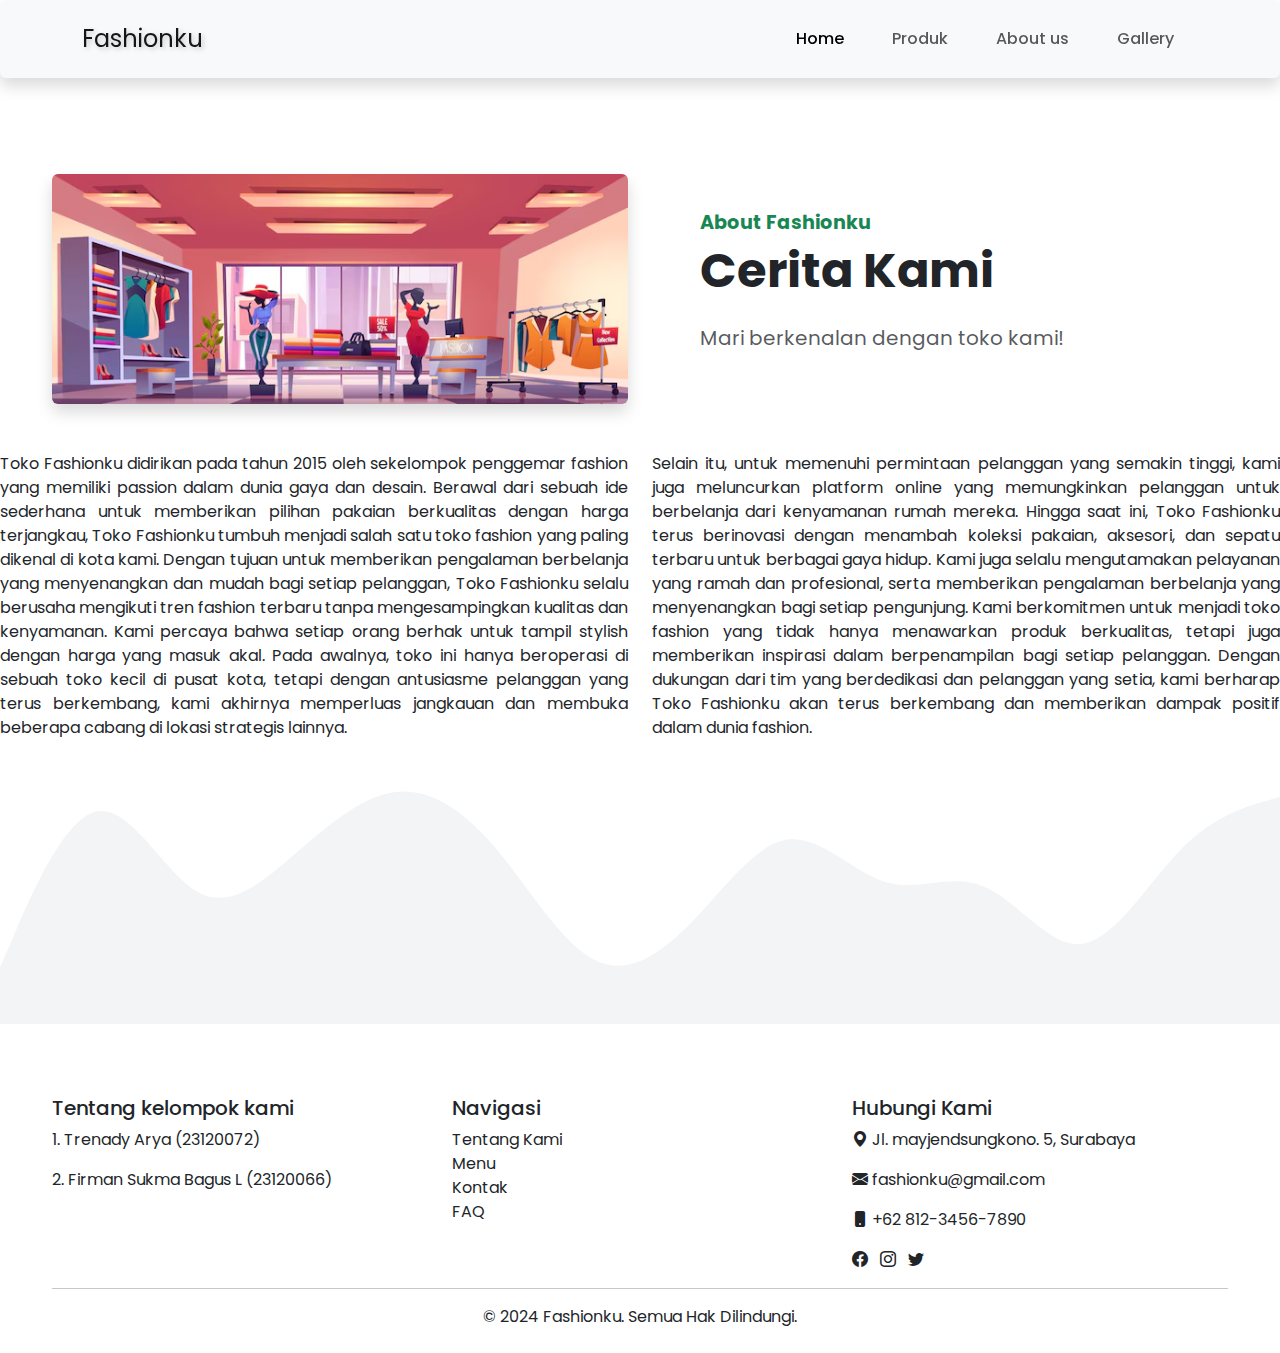
<file: Bisnis/about.html>
<!DOCTYPE html>
<html lang="en">
  <head>
    <meta charset="utf-8" />
    <meta name="viewport" content="width=device-width, initial-scale=1" />
    <title>Fashionku</title>
    <link
      href="https://cdn.jsdelivr.net/npm/bootstrap@5.3.3/dist/css/bootstrap.min.css"
      rel="stylesheet"
      integrity="sha384-QWTKZyjpPEjISv5WaRU9OFeRpok6YctnYmDr5pNlyT2bRjXh0JMhjY6hW+ALEwIH"
      crossorigin="anonymous"
    />
    <link rel="stylesheet" href="assets/css/index.css" />
    <link
      href="https://fonts.googleapis.com/css2?family=Poppins:wght@400;700&display=swap"
      rel="stylesheet"
    />
    <link
      rel="stylesheet"
      href="https://cdn.jsdelivr.net/npm/bootstrap-icons@1.11.3/font/bootstrap-icons.min.css"
    />
  </head>
  <body>
    <!--navbar-->
    <nav
      class="navbar navbar-expand-lg shadow p-3 mb-5 bg-body-tertiary rounded sticky-top"
    >
      <div class="container-lg">
        <a class="navbar-brand" href=".">Fashionku</a>
        <button
          class="navbar-toggler"
          type="button"
          data-bs-toggle="collapse"
          data-bs-target="#navbarNavDropdown"
          aria-controls="navbarNavDropdown"
          aria-expanded="false"
          aria-label="Toggle navigation"
        >
          <span class="navbar-toggler-icon"></span>
        </button>

        <div class="collapse navbar-collapse" id="navbarNavDropdown">
          <ul class="navbar-nav ms-auto">
            <li class="nav-item mx-3">
              <a class="nav-link active" aria-current="page" href="index.html"
                >Home</a
              >
            </li>
            <li class="nav-item mx-3">
              <a class="nav-link" href="produk.html">Produk</a>
            </li>
            <li class="nav-item mx-3">
              <a class="nav-link" href="about.html">About us</a>
            </li>
            <li class="nav-item mx-3">
              <a class="nav-link" href="galery.html">Gallery</a>
            </li>
          </ul>
        </div>
      </div>
    </nav>
    <!--end navbar-->

    <!--first content home -->
    <section class="py-5 position-relative" style="background-color: #ffffff">
      <div class="container">
        <div class="row align-items-center">
          <!-- Kolom Gambar -->
          <div class="col-lg-6 position-relative">
            <div class="image-container">
              <img
                src="assets/image/gambartoko.avif"
                alt="Coffee Shop"
                class="img-fluid rounded shadow"
              />
            </div>
          </div>
          <!-- Kolom Teks -->
          <div class="col-lg-6">
            <div class="ms-lg-5">
              <p class="text-success fw-bold mb-1" style="font-size: 1.2rem">
                About Fashionku
              </p>
              <h1 class="fw-bold text-dark mb-4" style="font-size: 3rem">
                Cerita Kami
              </h1>
              <p class="text-muted fs-5">Mari berkenalan dengan toko kami!</p>
            </div>
          </div>
        </div>
      </div>
    </section>
    <!--end first content home-->

    <!--content about-->
    <div class="row">
      <div class="col" style="text-align: justify">
        Toko Fashionku didirikan pada tahun 2015 oleh sekelompok penggemar
        fashion yang memiliki passion dalam dunia gaya dan desain. Berawal dari
        sebuah ide sederhana untuk memberikan pilihan pakaian berkualitas dengan
        harga terjangkau, Toko Fashionku tumbuh menjadi salah satu toko fashion
        yang paling dikenal di kota kami. Dengan tujuan untuk memberikan
        pengalaman berbelanja yang menyenangkan dan mudah bagi setiap pelanggan,
        Toko Fashionku selalu berusaha mengikuti tren fashion terbaru tanpa
        mengesampingkan kualitas dan kenyamanan. Kami percaya bahwa setiap orang
        berhak untuk tampil stylish dengan harga yang masuk akal. Pada awalnya,
        toko ini hanya beroperasi di sebuah toko kecil di pusat kota, tetapi
        dengan antusiasme pelanggan yang terus berkembang, kami akhirnya
        memperluas jangkauan dan membuka beberapa cabang di lokasi strategis
        lainnya.
      </div>
      <div class="col" style="text-align: justify">
        Selain itu, untuk memenuhi permintaan pelanggan yang semakin tinggi,
        kami juga meluncurkan platform online yang memungkinkan pelanggan untuk
        berbelanja dari kenyamanan rumah mereka. Hingga saat ini, Toko Fashionku
        terus berinovasi dengan menambah koleksi pakaian, aksesori, dan sepatu
        terbaru untuk berbagai gaya hidup. Kami juga selalu mengutamakan
        pelayanan yang ramah dan profesional, serta memberikan pengalaman
        berbelanja yang menyenangkan bagi setiap pengunjung. Kami berkomitmen
        untuk menjadi toko fashion yang tidak hanya menawarkan produk
        berkualitas, tetapi juga memberikan inspirasi dalam berpenampilan bagi
        setiap pelanggan. Dengan dukungan dari tim yang berdedikasi dan
        pelanggan yang setia, kami berharap Toko Fashionku akan terus berkembang
        dan memberikan dampak positif dalam dunia fashion.
      </div>
    </div>
    <svg xmlns="http://www.w3.org/2000/svg" viewBox="0 0 1440 320">
      <path
        fill="#f3f4f5"
        fill-opacity="1"
        d="M0,256L18.5,213.3C36.9,171,74,85,111,80C147.7,75,185,149,222,170.7C258.5,192,295,160,332,128C369.2,96,406,64,443,58.7C480,53,517,75,554,117.3C590.8,160,
        628,224,665,245.3C701.5,267,738,245,775,208C812.3,171,849,117,886,112C923.1,107,960,149,997,160C1033.8,171,1071,149,1108,165.3C1144.6,181,1182,235,1218,229.3C1255.4,
        224,1292,160,1329,122.7C1366.2,85,1403,75,1422,69.3L1440,64L1440,320L1421.5,320C1403.1,320,1366,320,1329,320C1292.3,320,1255,320,1218,320C1181.5,320,1145,320,1108,320C1070.8,
        320,1034,320,997,320C960,320,923,320,886,320C849.2,320,812,320,775,320C738.5,320,702,320,665,320C627.7,320,591,320,554,320C516.9,320,480,320,443,320C406.2,320,369,320,332,320C295.4,
        320,258,320,222,320C184.6,320,148,320,111,320C73.8,320,37,320,18,320L0,320Z"
      ></path>
    </svg>
    <!--end content about-->

    <!--footer-->
    <footer class="bg-white text-dark py-4 mt-5">
      <!-- Ubah bg-dark menjadi bg-white -->
      <div class="container">
        <div class="row">
          <!-- About Section -->
          <div class="col-md-4">
            <h5 class="text-dark">Tentang kelompok kami</h5>
            <!-- Ubah text menjadi text-dark -->
            <p>1. Trenady Arya (23120072)</p>
            <p>2. Firman Sukma Bagus L (23120066)</p>
          </div>

          <!-- Links Section -->
          <div class="col-md-4">
            <h5 class="text-dark">Navigasi</h5>
            <!-- Ubah text menjadi text-dark -->
            <ul class="list-unstyled">
              <li>
                <a href="#about" class="text-dark text-decoration-none"
                  >Tentang Kami</a
                >
              </li>
              <!-- Ubah text-white menjadi text-dark -->
              <li>
                <a href="#menu" class="text-dark text-decoration-none">Menu</a>
              </li>
              <!-- Ubah text-white menjadi text-dark -->
              <li>
                <a href="#contact" class="text-dark text-decoration-none"
                  >Kontak</a
                >
              </li>
              <!-- Ubah text-white menjadi text-dark -->
              <li>
                <a href="#faq" class="text-dark text-decoration-none">FAQ</a>
              </li>
              <!-- Ubah text-white menjadi text-dark -->
            </ul>
          </div>

          <!-- Contact Section -->
          <div class="col-md-4">
            <h5 class="text-dark">Hubungi Kami</h5>
            <!-- Ubah text menjadi text-dark -->
            <p>
              <i class="bi bi-geo-alt-fill"></i> Jl. mayjendsungkono. 5,
              Surabaya
            </p>
            <p><i class="bi bi-envelope-fill"></i> fashionku@gmail.com</p>
            <p><i class="bi bi-phone-fill"></i> +62 812-3456-7890</p>
            <div>
              <a href="#" class="text-dark me-2"
                ><i class="bi bi-facebook"></i
              ></a>
              <!-- Ubah text-white menjadi text-dark -->
              <a href="#" class="text-dark me-2"
                ><i class="bi bi-instagram"></i
              ></a>
              <!-- Ubah text-white menjadi text-dark -->
              <a href="#" class="text-dark"><i class="bi bi-twitter"></i></a>
              <!-- Ubah text-white menjadi text-dark -->
            </div>
          </div>
        </div>
        <hr class="bg-dark" />
        <!-- Ubah bg-light menjadi bg-dark untuk kontras -->
        <div class="text-center">
          <p class="mb-0">© 2024 Fashionku. Semua Hak Dilindungi.</p>
        </div>
      </div>
    </footer>
    <!--end footer-->
    <script
      src="https://cdn.jsdelivr.net/npm/bootstrap@5.3.3/dist/js/bootstrap.bundle.min.js"
      integrity="sha384-YvpcrYf0tY3lHB60NNkmXc5s9fDVZLESaAA55NDzOxhy9GkcIdslK1eN7N6jIeHz"
      crossorigin="anonymous"
    ></script>
  </body>
</html>
</file>
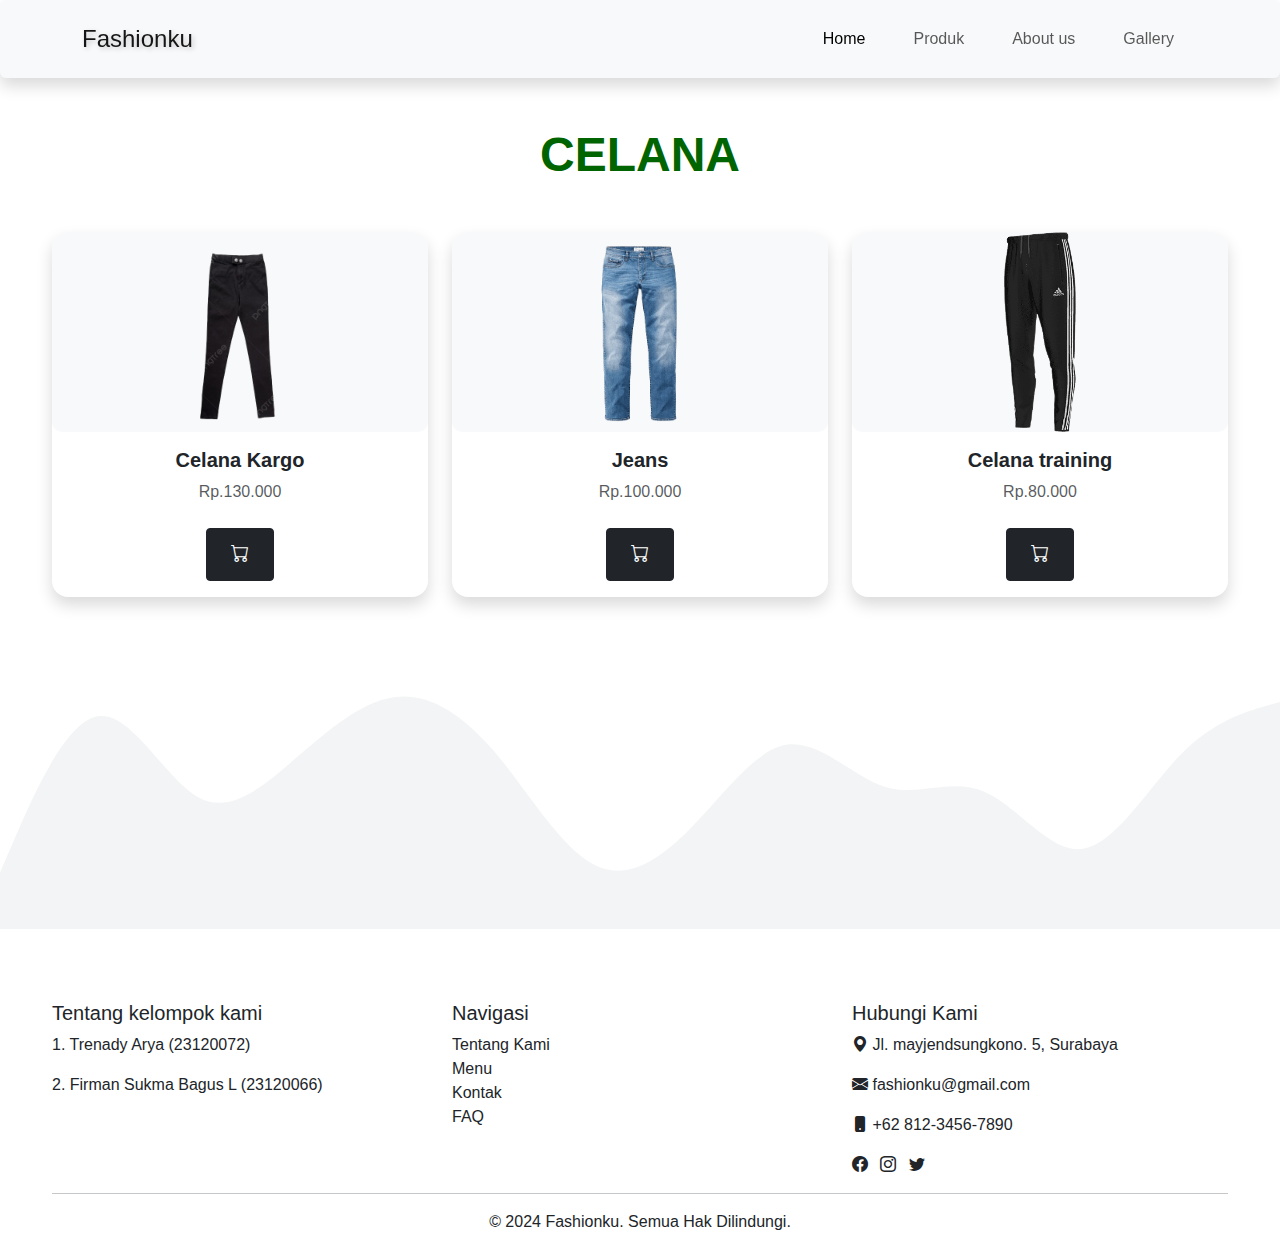
<file: Bisnis/CELANA.html>
<!DOCTYPE html>
<html lang="en">
  <head>
    <meta charset="utf-8" />
    <meta name="viewport" content="width=device-width, initial-scale=1" />
    <title>Produk</title>
    <link
      href="https://cdn.jsdelivr.net/npm/bootstrap@5.3.3/dist/css/bootstrap.min.css"
      rel="stylesheet"
      integrity="sha384-QWTKZyjpPEjISv5WaRU9OFeRpok6YctnYmDr5pNlyT2bRjXh0JMhjY6hW+ALEwIH"
      crossorigin="anonymous"
    />
    <link
      rel="stylesheet"
      href="https://cdn.jsdelivr.net/npm/bootstrap-icons@1.11.3/font/bootstrap-icons.min.css"
    />
    <link rel="stylesheet" href="assets/css/t-shirt.css" />
  </head>
  <body>
    <!--navbar-->
    <nav
      class="navbar navbar-expand-lg shadow p-3 mb-5 bg-body-tertiary rounded sticky-top"
    >
      <div class="container-lg">
        <a class="navbar-brand" href=".">Fashionku</a>
        <button
          class="navbar-toggler"
          type="button"
          data-bs-toggle="collapse"
          data-bs-target="#navbarNavDropdown"
          aria-controls="navbarNavDropdown"
          aria-expanded="false"
          aria-label="Toggle navigation"
        >
          <span class="navbar-toggler-icon"></span>
        </button>

        <div class="collapse navbar-collapse" id="navbarNavDropdown">
          <ul class="navbar-nav ms-auto">
            <li class="nav-item mx-3">
              <a class="nav-link active" aria-current="page" href="index.html"
                >Home</a
              >
            </li>
            <li class="nav-item mx-3">
              <a class="nav-link" href="produk.html">Produk</a>
            </li>
            <li class="nav-item mx-3">
              <a class="nav-link" href="about.html">About us</a>
            </li>
            <li class="nav-item mx-3">
              <a class="nav-link" href="galery.html">Gallery</a>
            </li>
          </ul>
        </div>
      </div>
    </nav>
    <!--end navbar-->

    <!--content produk-->
    <div class="container mt-5 mb-5">
      <h2 class="title-text mb-5">CELANA</h2>
      <div class="row row-cols-1 row-cols-md-3 g-4">
        <!-- Card 1 -->
        <div class="col">
          <div class="card h-100 shadow border-0 rounded-4 overflow-hidden">
            <img
              src="assets/image/celana.png"
              class="card-img-top img-fluid custom-img"
              alt="Zuhri"
            />
            <div class="card-body text-center">
              <h5 class="card-title text-dark fw-bold">Celana Kargo</h5>
              <p class="card-text text-muted">Rp.130.000</p>
              <button class="btn btn-dark btn-custom btn-sm mt-2">
                <i class="bi bi-cart"></i>
              </button>
              <!-- Tombol Keranjang -->
            </div>
          </div>
        </div>
        <!-- Card 2 -->
        <div class="col">
          <div class="card h-100 shadow border-0 rounded-4 overflow-hidden">
            <img
              src="assets/image/jeans.png"
              class="card-img-top img-fluid custom-img"
              alt="Placeholder"
            />
            <div class="card-body text-center">
              <h5 class="card-title text-dark fw-bold">Jeans</h5>
              <p class="card-text text-muted">Rp.100.000</p>
              <button class="btn btn-dark btn-custom btn-sm mt-2">
                <i class="bi bi-cart"></i>
              </button>
              <!-- Tombol Keranjang -->
            </div>
          </div>
        </div>
        <!-- Card 3 -->
        <div class="col">
          <div class="card h-100 shadow border-0 rounded-4 overflow-hidden">
            <img
              src="assets/image/training.png"
              class="card-img-top img-fluid custom-img"
              alt="Placeholder"
            />
            <div class="card-body text-center">
              <h5 class="card-title text-dark fw-bold">Celana training</h5>
              <p class="card-text text-muted">Rp.80.000</p>
              <button class="btn btn-dark btn-custom btn-sm mt-2">
                <i class="bi bi-cart"></i>
              </button>
              <!-- Tombol Keranjang -->
            </div>
          </div>
        </div>
      </div>
    </div>

    <svg xmlns="http://www.w3.org/2000/svg" viewBox="0 0 1440 320">
      <path
        fill="#f3f4f5"
        fill-opacity="1"
        d="M0,256L18.5,213.3C36.9,171,74,85,111,80C147.7,75,185,149,222,170.7C258.5,192,295,160,332,128C369.2,96,406,64,443,58.7C480,53,517,75,554,117.3C590.8,160,
        628,224,665,245.3C701.5,267,738,245,775,208C812.3,171,849,117,886,112C923.1,107,960,149,997,160C1033.8,171,1071,149,1108,165.3C1144.6,181,1182,235,1218,229.3C1255.4,
        224,1292,160,1329,122.7C1366.2,85,1403,75,1422,69.3L1440,64L1440,320L1421.5,320C1403.1,320,1366,320,1329,320C1292.3,320,1255,320,1218,320C1181.5,320,1145,320,1108,320C1070.8,
        320,1034,320,997,320C960,320,923,320,886,320C849.2,320,812,320,775,320C738.5,320,702,320,665,320C627.7,320,591,320,554,320C516.9,320,480,320,443,320C406.2,320,369,320,332,320C295.4,
        320,258,320,222,320C184.6,320,148,320,111,320C73.8,320,37,320,18,320L0,320Z"
      ></path>
    </svg>
    <!--end content produk-->

    <!--footer-->
    <footer class="bg-white text-dark py-4 mt-5">
      <!-- Ubah bg-dark menjadi bg-white -->
      <div class="container">
        <div class="row">
          <!-- About Section -->
          <div class="col-md-4">
            <h5 class="text-dark">Tentang kelompok kami</h5>
            <!-- Ubah text menjadi text-dark -->
            <p>1. Trenady Arya (23120072)</p>
            <p>2. Firman Sukma Bagus L (23120066)</p>
          </div>

          <!-- Links Section -->
          <div class="col-md-4">
            <h5 class="text-dark">Navigasi</h5>
            <!-- Ubah text menjadi text-dark -->
            <ul class="list-unstyled">
              <li>
                <a href="#about" class="text-dark text-decoration-none"
                  >Tentang Kami</a
                >
              </li>
              <!-- Ubah text-white menjadi text-dark -->
              <li>
                <a href="#menu" class="text-dark text-decoration-none">Menu</a>
              </li>
              <!-- Ubah text-white menjadi text-dark -->
              <li>
                <a href="#contact" class="text-dark text-decoration-none"
                  >Kontak</a
                >
              </li>
              <!-- Ubah text-white menjadi text-dark -->
              <li>
                <a href="#faq" class="text-dark text-decoration-none">FAQ</a>
              </li>
              <!-- Ubah text-white menjadi text-dark -->
            </ul>
          </div>

          <!-- Contact Section -->
          <div class="col-md-4">
            <h5 class="text-dark">Hubungi Kami</h5>
            <!-- Ubah text menjadi text-dark -->
            <p>
              <i class="bi bi-geo-alt-fill"></i> Jl. mayjendsungkono. 5,
              Surabaya
            </p>
            <p><i class="bi bi-envelope-fill"></i> fashionku@gmail.com</p>
            <p><i class="bi bi-phone-fill"></i> +62 812-3456-7890</p>
            <div>
              <a href="#" class="text-dark me-2"
                ><i class="bi bi-facebook"></i
              ></a>
              <!-- Ubah text-white menjadi text-dark -->
              <a href="#" class="text-dark me-2"
                ><i class="bi bi-instagram"></i
              ></a>
              <!-- Ubah text-white menjadi text-dark -->
              <a href="#" class="text-dark"><i class="bi bi-twitter"></i></a>
              <!-- Ubah text-white menjadi text-dark -->
            </div>
          </div>
        </div>
        <hr class="bg-dark" />
        <!-- Ubah bg-light menjadi bg-dark untuk kontras -->
        <div class="text-center">
          <p class="mb-0">© 2024 Fashionku. Semua Hak Dilindungi.</p>
        </div>
      </div>
    </footer>
    <!--end footer-->
    <script
      src="https://cdn.jsdelivr.net/npm/bootstrap@5.3.3/dist/js/bootstrap.bundle.min.js"
      integrity="sha384-YvpcrYf0tY3lHB60NNkmXc5s9fDVZLESaAA55NDzOxhy9GkcIdslK1eN7N6jIeHz"
      crossorigin="anonymous"
    ></script>
  </body>
</html>
</file>
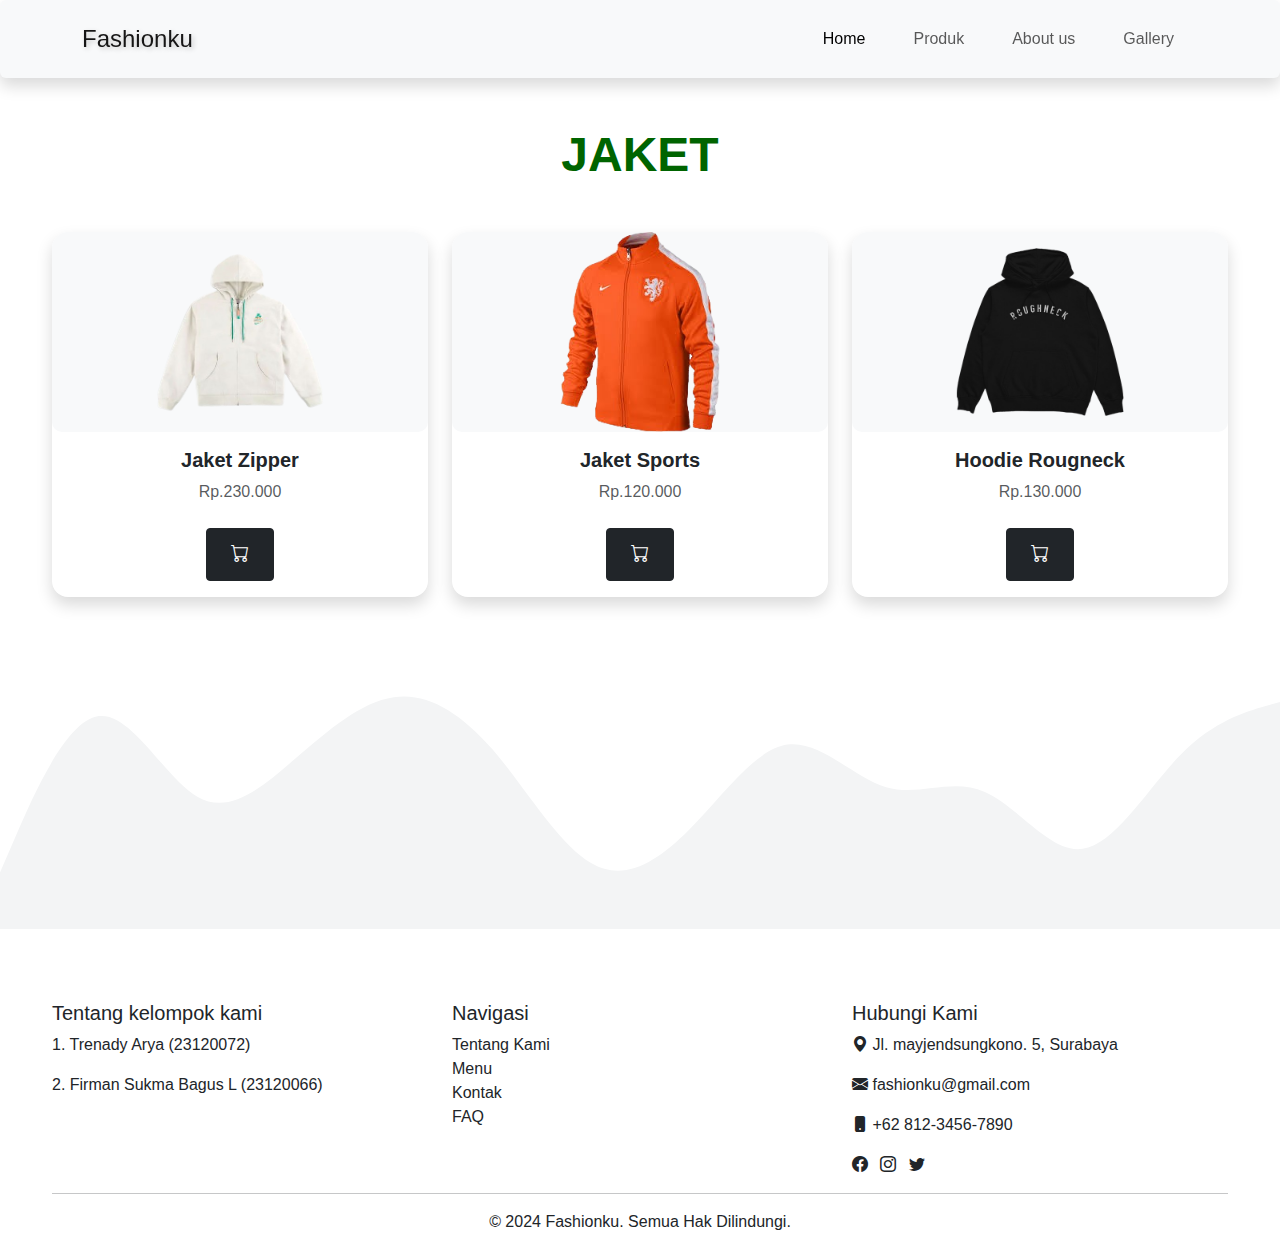
<file: Bisnis/JAKET.html>
<!DOCTYPE html>
<html lang="en">
  <head>
    <meta charset="utf-8" />
    <meta name="viewport" content="width=device-width, initial-scale=1" />
    <title>Produk</title>
    <link
      href="https://cdn.jsdelivr.net/npm/bootstrap@5.3.3/dist/css/bootstrap.min.css"
      rel="stylesheet"
      integrity="sha384-QWTKZyjpPEjISv5WaRU9OFeRpok6YctnYmDr5pNlyT2bRjXh0JMhjY6hW+ALEwIH"
      crossorigin="anonymous"
    />
    <link
      rel="stylesheet"
      href="https://cdn.jsdelivr.net/npm/bootstrap-icons@1.11.3/font/bootstrap-icons.min.css"
    />
    <link rel="stylesheet" href="assets/css/t-shirt.css" />
  </head>
  <body>
    <!--navbar-->
    <nav
      class="navbar navbar-expand-lg shadow p-3 mb-5 bg-body-tertiary rounded sticky-top"
    >
      <div class="container-lg">
        <a class="navbar-brand" href=".">Fashionku</a>
        <button
          class="navbar-toggler"
          type="button"
          data-bs-toggle="collapse"
          data-bs-target="#navbarNavDropdown"
          aria-controls="navbarNavDropdown"
          aria-expanded="false"
          aria-label="Toggle navigation"
        >
          <span class="navbar-toggler-icon"></span>
        </button>

        <div class="collapse navbar-collapse" id="navbarNavDropdown">
          <ul class="navbar-nav ms-auto">
            <li class="nav-item mx-3">
              <a class="nav-link active" aria-current="page" href="index.html"
                >Home</a
              >
            </li>
            <li class="nav-item mx-3">
              <a class="nav-link" href="produk.html">Produk</a>
            </li>
            <li class="nav-item mx-3">
              <a class="nav-link" href="about.html">About us</a>
            </li>
            <li class="nav-item mx-3">
              <a class="nav-link" href="galery.html">Gallery</a>
            </li>
          </ul>
        </div>
      </div>
    </nav>
    <!--end navbar-->

    <!--content produk-->
    <div class="container mt-5 mb-5">
      <h2 class="title-text mb-5">JAKET</h2>
      <div class="row row-cols-1 row-cols-md-3 g-4">
        <!-- Card 1 -->
        <div class="col">
          <div class="card h-100 shadow border-0 rounded-4 overflow-hidden">
            <img
              src="assets/image/jaket.png"
              class="card-img-top img-fluid custom-img"
              alt="Zuhri"
            />
            <div class="card-body text-center">
              <h5 class="card-title text-dark fw-bold">Jaket Zipper</h5>
              <p class="card-text text-muted">Rp.230.000</p>
              <button class="btn btn-dark btn-custom btn-sm mt-2">
                <i class="bi bi-cart"></i>
              </button>
              <!-- Tombol Keranjang -->
            </div>
          </div>
        </div>
        <!-- Card 2 -->
        <div class="col">
          <div class="card h-100 shadow border-0 rounded-4 overflow-hidden">
            <img
              src="assets/image/belanda.png"
              class="card-img-top img-fluid custom-img"
              alt="Placeholder"
            />
            <div class="card-body text-center">
              <h5 class="card-title text-dark fw-bold">Jaket Sports</h5>
              <p class="card-text text-muted">Rp.120.000</p>
              <button class="btn btn-dark btn-custom btn-sm mt-2">
                <i class="bi bi-cart"></i>
              </button>
              <!-- Tombol Keranjang -->
            </div>
          </div>
        </div>
        <!-- Card 3 -->
        <div class="col">
          <div class="card h-100 shadow border-0 rounded-4 overflow-hidden">
            <img
              src="assets/image/rougneck.png"
              class="card-img-top img-fluid custom-img"
              alt="Placeholder"
            />
            <div class="card-body text-center">
              <h5 class="card-title text-dark fw-bold">Hoodie Rougneck</h5>
              <p class="card-text text-muted">Rp.130.000</p>
              <button class="btn btn-dark btn-custom btn-sm mt-2">
                <i class="bi bi-cart"></i>
              </button>
              <!-- Tombol Keranjang -->
            </div>
          </div>
        </div>
      </div>
    </div>

    <svg xmlns="http://www.w3.org/2000/svg" viewBox="0 0 1440 320">
      <path
        fill="#f3f4f5"
        fill-opacity="1"
        d="M0,256L18.5,213.3C36.9,171,74,85,111,80C147.7,75,185,149,222,170.7C258.5,192,295,160,332,128C369.2,96,406,64,443,58.7C480,53,517,75,554,117.3C590.8,160,
        628,224,665,245.3C701.5,267,738,245,775,208C812.3,171,849,117,886,112C923.1,107,960,149,997,160C1033.8,171,1071,149,1108,165.3C1144.6,181,1182,235,1218,229.3C1255.4,
        224,1292,160,1329,122.7C1366.2,85,1403,75,1422,69.3L1440,64L1440,320L1421.5,320C1403.1,320,1366,320,1329,320C1292.3,320,1255,320,1218,320C1181.5,320,1145,320,1108,320C1070.8,
        320,1034,320,997,320C960,320,923,320,886,320C849.2,320,812,320,775,320C738.5,320,702,320,665,320C627.7,320,591,320,554,320C516.9,320,480,320,443,320C406.2,320,369,320,332,320C295.4,
        320,258,320,222,320C184.6,320,148,320,111,320C73.8,320,37,320,18,320L0,320Z"
      ></path>
    </svg>
    <!--end content produk-->

    <!--footer-->
    <footer class="bg-white text-dark py-4 mt-5">
      <!-- Ubah bg-dark menjadi bg-white -->
      <div class="container">
        <div class="row">
          <!-- About Section -->
          <div class="col-md-4">
            <h5 class="text-dark">Tentang kelompok kami</h5>
            <!-- Ubah text menjadi text-dark -->
            <p>1. Trenady Arya (23120072)</p>
            <p>2. Firman Sukma Bagus L (23120066)</p>
          </div>

          <!-- Links Section -->
          <div class="col-md-4">
            <h5 class="text-dark">Navigasi</h5>
            <!-- Ubah text menjadi text-dark -->
            <ul class="list-unstyled">
              <li>
                <a href="#about" class="text-dark text-decoration-none"
                  >Tentang Kami</a
                >
              </li>
              <!-- Ubah text-white menjadi text-dark -->
              <li>
                <a href="#menu" class="text-dark text-decoration-none">Menu</a>
              </li>
              <!-- Ubah text-white menjadi text-dark -->
              <li>
                <a href="#contact" class="text-dark text-decoration-none"
                  >Kontak</a
                >
              </li>
              <!-- Ubah text-white menjadi text-dark -->
              <li>
                <a href="#faq" class="text-dark text-decoration-none">FAQ</a>
              </li>
              <!-- Ubah text-white menjadi text-dark -->
            </ul>
          </div>

          <!-- Contact Section -->
          <div class="col-md-4">
            <h5 class="text-dark">Hubungi Kami</h5>
            <!-- Ubah text menjadi text-dark -->
            <p>
              <i class="bi bi-geo-alt-fill"></i> Jl. mayjendsungkono. 5,
              Surabaya
            </p>
            <p><i class="bi bi-envelope-fill"></i> fashionku@gmail.com</p>
            <p><i class="bi bi-phone-fill"></i> +62 812-3456-7890</p>
            <div>
              <a href="#" class="text-dark me-2"
                ><i class="bi bi-facebook"></i
              ></a>
              <!-- Ubah text-white menjadi text-dark -->
              <a href="#" class="text-dark me-2"
                ><i class="bi bi-instagram"></i
              ></a>
              <!-- Ubah text-white menjadi text-dark -->
              <a href="#" class="text-dark"><i class="bi bi-twitter"></i></a>
              <!-- Ubah text-white menjadi text-dark -->
            </div>
          </div>
        </div>
        <hr class="bg-dark" />
        <!-- Ubah bg-light menjadi bg-dark untuk kontras -->
        <div class="text-center">
          <p class="mb-0">© 2024 Fashionku. Semua Hak Dilindungi.</p>
        </div>
      </div>
    </footer>
    <!--end footer-->
    <script
      src="https://cdn.jsdelivr.net/npm/bootstrap@5.3.3/dist/js/bootstrap.bundle.min.js"
      integrity="sha384-YvpcrYf0tY3lHB60NNkmXc5s9fDVZLESaAA55NDzOxhy9GkcIdslK1eN7N6jIeHz"
      crossorigin="anonymous"
    ></script>
  </body>
</html>
</file>
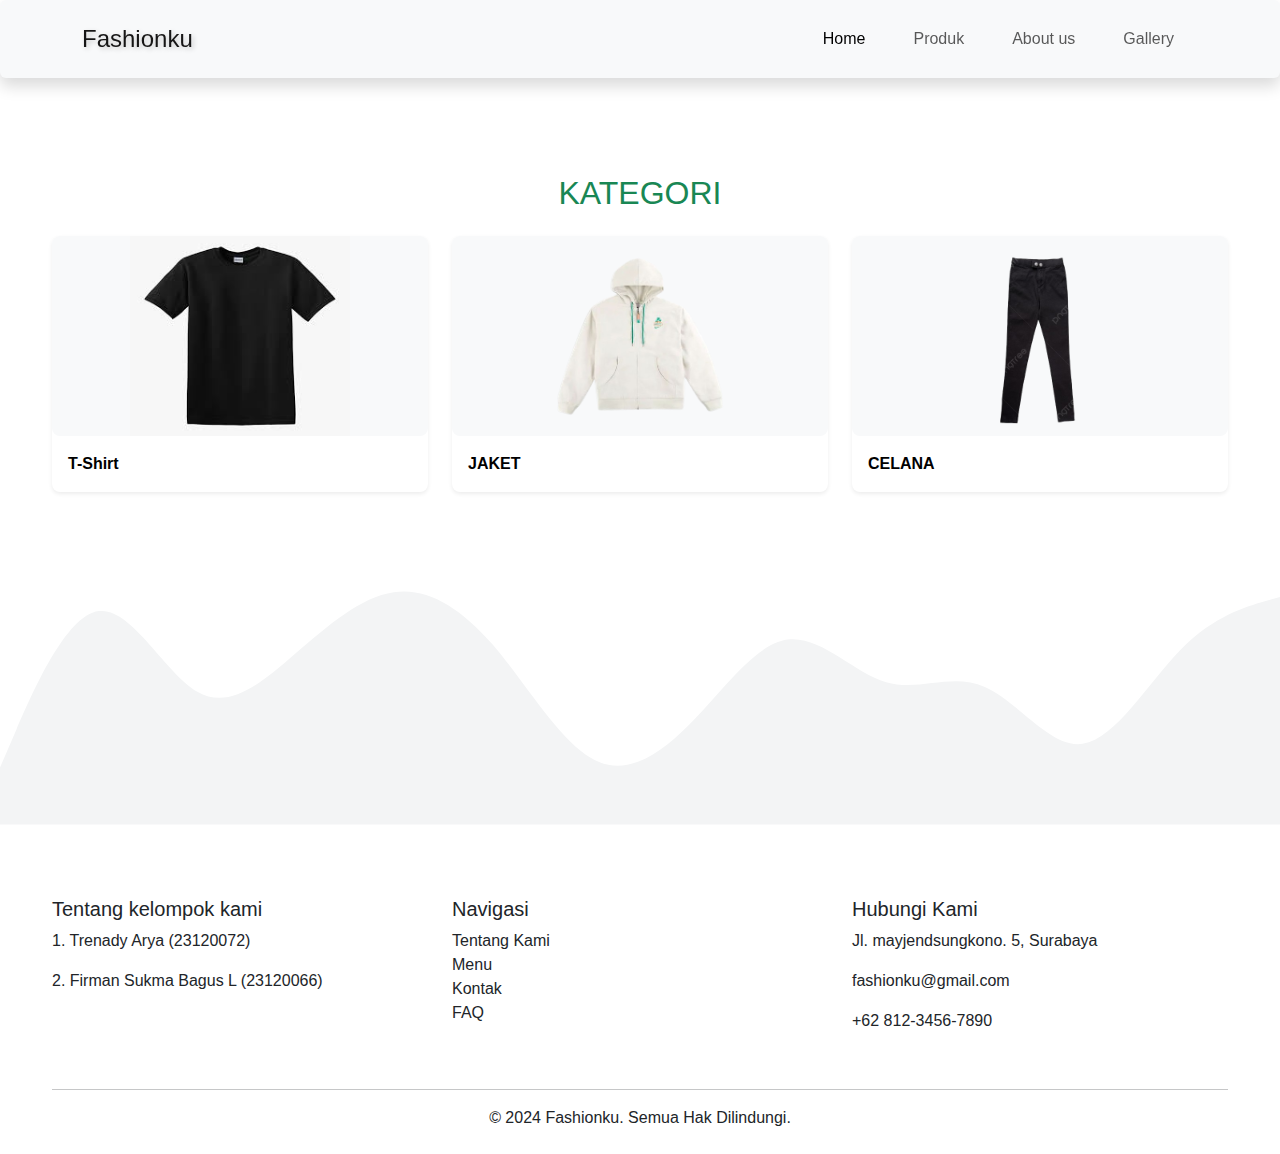
<file: Bisnis/produk.html>
<!DOCTYPE html>
<html lang="en">
  <head>
    <meta charset="utf-8" />
    <meta name="viewport" content="width=device-width, initial-scale=1" />
    <title>Produk</title>
    <link
      href="https://cdn.jsdelivr.net/npm/bootstrap@5.3.3/dist/css/bootstrap.min.css"
      rel="stylesheet"
      integrity="sha384-QWTKZyjpPEjISv5WaRU9OFeRpok6YctnYmDr5pNlyT2bRjXh0JMhjY6hW+ALEwIH"
      crossorigin="anonymous"
    />
    <link rel="stylesheet" href="assets/css/produk.css" />
  </head>
  <body>
    <!--navbar-->
    <nav
      class="navbar navbar-expand-lg shadow p-3 mb-5 bg-body-tertiary rounded sticky-top"
    >
      <div class="container-lg">
        <a class="navbar-brand" href=".">Fashionku</a>
        <button
          class="navbar-toggler"
          type="button"
          data-bs-toggle="collapse"
          data-bs-target="#navbarNavDropdown"
          aria-controls="navbarNavDropdown"
          aria-expanded="false"
          aria-label="Toggle navigation"
        >
          <span class="navbar-toggler-icon"></span>
        </button>

        <div class="collapse navbar-collapse" id="navbarNavDropdown">
          <ul class="navbar-nav ms-auto">
            <li class="nav-item mx-3">
              <a class="nav-link active" aria-current="page" href="index.html"
                >Home</a
              >
            </li>
            <li class="nav-item mx-3">
              <a class="nav-link" href="produk.html">Produk</a>
            </li>
            <li class="nav-item mx-3">
              <a class="nav-link" href="about.html">About us</a>
            </li>
            <li class="nav-item mx-3">
              <a class="nav-link" href="galery.html">Gallery</a>
            </li>
          </ul>
        </div>
      </div>
    </nav>
    <!--end navbar-->

    <!--content produk-->
    <div class="container py-5">
      <h2 class="text-center text-success mb-4">KATEGORI</h2>
      <div class="row row-cols-1 row-cols-md-3 g-4">
        <!-- Card 1 -->
        <div class="col">
          <div class="card h-100 shadow-sm border-0 rounded-3">
            <a href="T-SHIRT.html">
              <img
                src="assets/image/Tshirt.jpg"
                class="card-img-top rounded-3 img-fluid custom-img"
                alt="Card Image 1"
            /></a>
            <div class="card-body">
              <a href="T-SHIRT.html" class="card-title text-dark">T-Shirt</a>
            </div>
          </div>
        </div>

        <!-- Card 2 -->
        <div class="col">
          <div class="card h-100 shadow-sm border-0 rounded-3">
            <a href="JAKET.html">
              <img
                src="assets/image/jaket.png"
                class="card-img-top rounded-3 img-fluid custom-img"
                alt="Card Image 2"
            /></a>
            <div class="card-body">
              <a href="#" class="card-title text-dark">JAKET</a>
            </div>
          </div>
        </div>

        <!-- Card 3 -->
        <div class="col">
          <div class="card h-100 shadow-sm border-0 rounded-3">
            <a href="CELANA.html">
              <img
                src="assets/image/celana.png"
                class="card-img-top rounded-3 img-fluid custom-img"
                alt="Card Image 3"
            /></a>
            <div class="card-body">
              <a href="#" class="card-title text-dark">CELANA</a>
            </div>
          </div>
        </div>
      </div>
    </div>
    <svg xmlns="http://www.w3.org/2000/svg" viewBox="0 0 1440 320">
      <path
        fill="#f3f4f5"
        fill-opacity="1"
        d="M0,256L18.5,213.3C36.9,171,74,85,111,80C147.7,75,185,149,222,170.7C258.5,192,295,160,332,128C369.2,96,406,64,443,58.7C480,53,517,75,554,117.3C590.8,160,
        628,224,665,245.3C701.5,267,738,245,775,208C812.3,171,849,117,886,112C923.1,107,960,149,997,160C1033.8,171,1071,149,1108,165.3C1144.6,181,1182,235,1218,229.3C1255.4,
        224,1292,160,1329,122.7C1366.2,85,1403,75,1422,69.3L1440,64L1440,320L1421.5,320C1403.1,320,1366,320,1329,320C1292.3,320,1255,320,1218,320C1181.5,320,1145,320,1108,320C1070.8,
        320,1034,320,997,320C960,320,923,320,886,320C849.2,320,812,320,775,320C738.5,320,702,320,665,320C627.7,320,591,320,554,320C516.9,320,480,320,443,320C406.2,320,369,320,332,320C295.4,
        320,258,320,222,320C184.6,320,148,320,111,320C73.8,320,37,320,18,320L0,320Z"
      ></path>
    </svg>
    <!--end content produk-->

    <!--footer-->
    <footer class="bg-white text-dark py-4 mt-5">
      <!-- Ubah bg-dark menjadi bg-white -->
      <div class="container">
        <div class="row">
          <!-- About Section -->
          <div class="col-md-4">
            <h5 class="text-dark">Tentang kelompok kami</h5>
            <!-- Ubah text menjadi text-dark -->
            <p>1. Trenady Arya (23120072)</p>
            <p>2. Firman Sukma Bagus L (23120066)</p>
          </div>

          <!-- Links Section -->
          <div class="col-md-4">
            <h5 class="text-dark">Navigasi</h5>
            <!-- Ubah text menjadi text-dark -->
            <ul class="list-unstyled">
              <li>
                <a href="#about" class="text-dark text-decoration-none"
                  >Tentang Kami</a
                >
              </li>
              <!-- Ubah text-white menjadi text-dark -->
              <li>
                <a href="#menu" class="text-dark text-decoration-none">Menu</a>
              </li>
              <!-- Ubah text-white menjadi text-dark -->
              <li>
                <a href="#contact" class="text-dark text-decoration-none"
                  >Kontak</a
                >
              </li>
              <!-- Ubah text-white menjadi text-dark -->
              <li>
                <a href="#faq" class="text-dark text-decoration-none">FAQ</a>
              </li>
              <!-- Ubah text-white menjadi text-dark -->
            </ul>
          </div>

          <!-- Contact Section -->
          <div class="col-md-4">
            <h5 class="text-dark">Hubungi Kami</h5>
            <!-- Ubah text menjadi text-dark -->
            <p>
              <i class="bi bi-geo-alt-fill"></i> Jl. mayjendsungkono. 5,
              Surabaya
            </p>
            <p><i class="bi bi-envelope-fill"></i> fashionku@gmail.com</p>
            <p><i class="bi bi-phone-fill"></i> +62 812-3456-7890</p>
            <div>
              <a href="#" class="text-dark me-2"
                ><i class="bi bi-facebook"></i
              ></a>
              <!-- Ubah text-white menjadi text-dark -->
              <a href="#" class="text-dark me-2"
                ><i class="bi bi-instagram"></i
              ></a>
              <!-- Ubah text-white menjadi text-dark -->
              <a href="#" class="text-dark"><i class="bi bi-twitter"></i></a>
              <!-- Ubah text-white menjadi text-dark -->
            </div>
          </div>
        </div>
        <hr class="bg-dark" />
        <!-- Ubah bg-light menjadi bg-dark untuk kontras -->
        <div class="text-center">
          <p class="mb-0">© 2024 Fashionku. Semua Hak Dilindungi.</p>
        </div>
      </div>
    </footer>
    <!--end footer-->
    <script
      src="https://cdn.jsdelivr.net/npm/bootstrap@5.3.3/dist/js/bootstrap.bundle.min.js"
      integrity="sha384-YvpcrYf0tY3lHB60NNkmXc5s9fDVZLESaAA55NDzOxhy9GkcIdslK1eN7N6jIeHz"
      crossorigin="anonymous"
    ></script>
  </body>
</html>
</file>
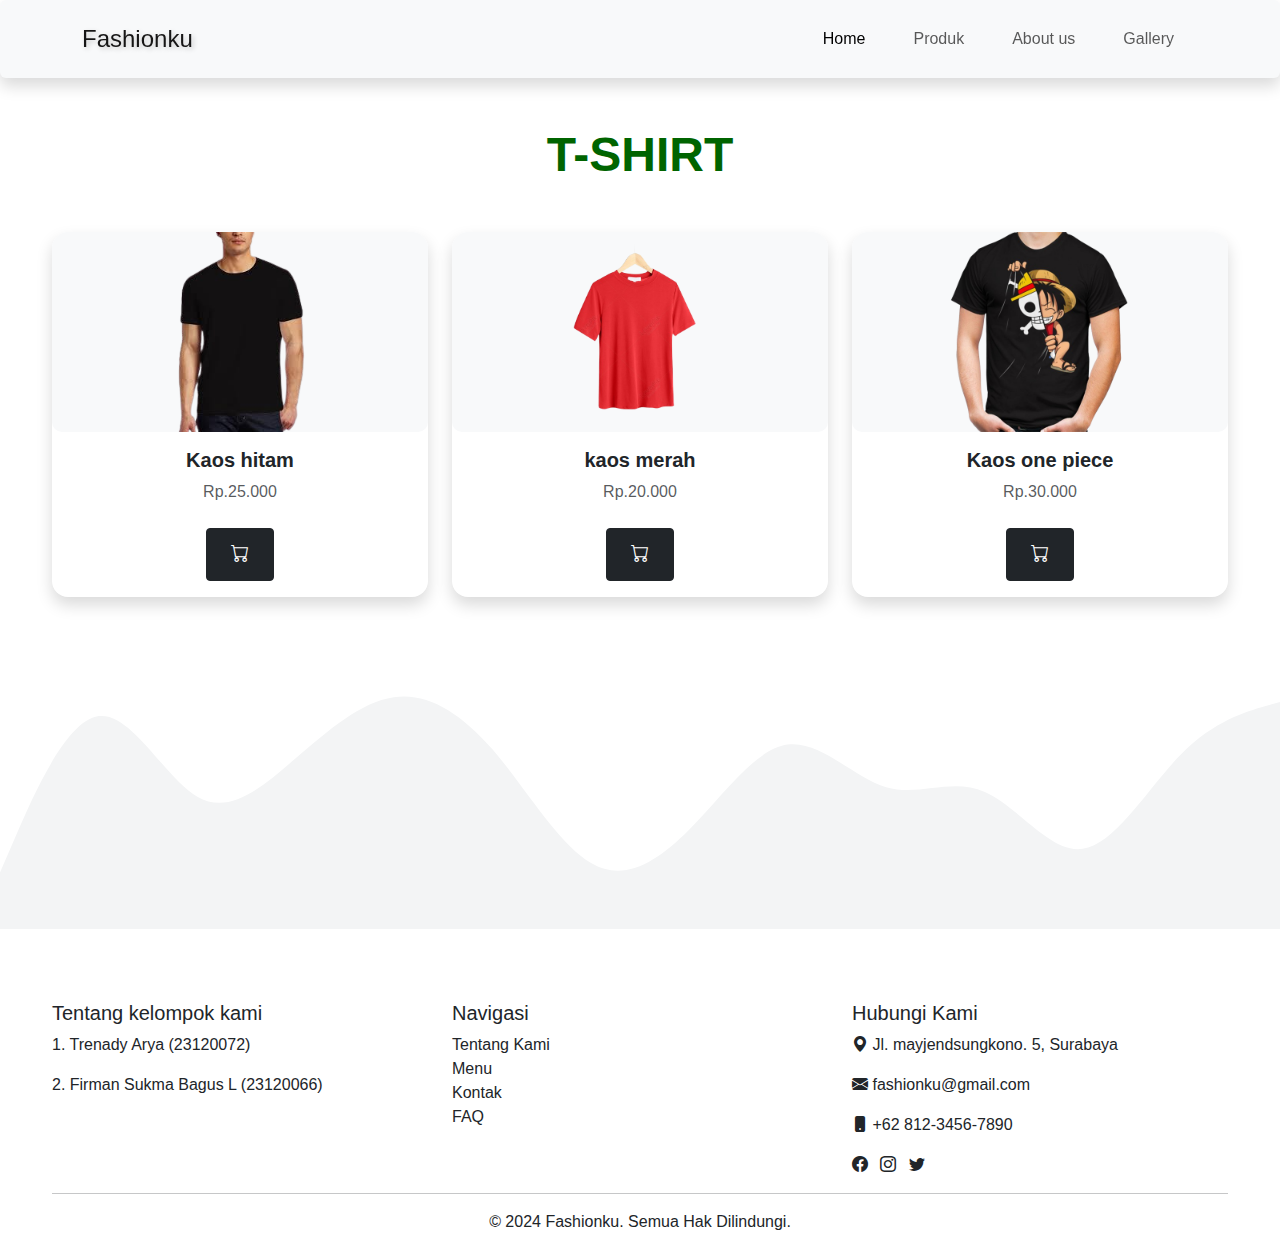
<file: Bisnis/T-SHIRT.html>
<!DOCTYPE html>
<html lang="en">
  <head>
    <meta charset="utf-8" />
    <meta name="viewport" content="width=device-width, initial-scale=1" />
    <title>Produk</title>
    <link
      href="https://cdn.jsdelivr.net/npm/bootstrap@5.3.3/dist/css/bootstrap.min.css"
      rel="stylesheet"
      integrity="sha384-QWTKZyjpPEjISv5WaRU9OFeRpok6YctnYmDr5pNlyT2bRjXh0JMhjY6hW+ALEwIH"
      crossorigin="anonymous"
    />
    <link
      rel="stylesheet"
      href="https://cdn.jsdelivr.net/npm/bootstrap-icons@1.11.3/font/bootstrap-icons.min.css"
    />
    <link rel="stylesheet" href="assets/css/t-shirt.css" />
  </head>
  <body>
    <!--navbar-->
    <nav
      class="navbar navbar-expand-lg shadow p-3 mb-5 bg-body-tertiary rounded sticky-top"
    >
      <div class="container-lg">
        <a class="navbar-brand" href=".">Fashionku</a>
        <button
          class="navbar-toggler"
          type="button"
          data-bs-toggle="collapse"
          data-bs-target="#navbarNavDropdown"
          aria-controls="navbarNavDropdown"
          aria-expanded="false"
          aria-label="Toggle navigation"
        >
          <span class="navbar-toggler-icon"></span>
        </button>

        <div class="collapse navbar-collapse" id="navbarNavDropdown">
          <ul class="navbar-nav ms-auto">
            <li class="nav-item mx-3">
              <a class="nav-link active" aria-current="page" href="index.html"
                >Home</a
              >
            </li>
            <li class="nav-item mx-3">
              <a class="nav-link" href="produk.html">Produk</a>
            </li>
            <li class="nav-item mx-3">
              <a class="nav-link" href="about.html">About us</a>
            </li>
            <li class="nav-item mx-3">
              <a class="nav-link" href="galery.html">Gallery</a>
            </li>
          </ul>
        </div>
      </div>
    </nav>
    <!--end navbar-->

    <!--content produk-->
    <div class="container mt-5 mb-5">
      <h2 class="title-text mb-5">T-SHIRT</h2>
      <div class="row row-cols-1 row-cols-md-3 g-4">
        <!-- Card 1 -->
        <div class="col">
          <div class="card h-100 shadow border-0 rounded-4 overflow-hidden">
            <img
              src="assets/image/kaos.png"
              class="card-img-top img-fluid custom-img"
              alt="Zuhri"
            />
            <div class="card-body text-center">
              <h5 class="card-title text-dark fw-bold">Kaos hitam</h5>
              <p class="card-text text-muted">Rp.25.000</p>
              <button class="btn btn-dark btn-custom btn-sm mt-2">
                <i class="bi bi-cart"></i>
              </button>
              <!-- Tombol Keranjang -->
            </div>
          </div>
        </div>
        <!-- Card 2 -->
        <div class="col">
          <div class="card h-100 shadow border-0 rounded-4 overflow-hidden">
            <img
              src="assets/image/kaosmerah.png"
              class="card-img-top img-fluid custom-img"
              alt="Placeholder"
            />
            <div class="card-body text-center">
              <h5 class="card-title text-dark fw-bold">kaos merah</h5>
              <p class="card-text text-muted">Rp.20.000</p>
              <button class="btn btn-dark btn-custom btn-sm mt-2">
                <i class="bi bi-cart"></i>
              </button>
              <!-- Tombol Keranjang -->
            </div>
          </div>
        </div>
        <!-- Card 3 -->
        <div class="col">
          <div class="card h-100 shadow border-0 rounded-4 overflow-hidden">
            <img
              src="assets/image/kaosop.png"
              class="card-img-top img-fluid custom-img"
              alt="Placeholder"
            />
            <div class="card-body text-center">
              <h5 class="card-title text-dark fw-bold">Kaos one piece</h5>
              <p class="card-text text-muted">Rp.30.000</p>
              <button class="btn btn-dark btn-custom btn-sm mt-2">
                <i class="bi bi-cart"></i>
              </button>
              <!-- Tombol Keranjang -->
            </div>
          </div>
        </div>
      </div>
    </div>

    <svg xmlns="http://www.w3.org/2000/svg" viewBox="0 0 1440 320">
      <path
        fill="#f3f4f5"
        fill-opacity="1"
        d="M0,256L18.5,213.3C36.9,171,74,85,111,80C147.7,75,185,149,222,170.7C258.5,192,295,160,332,128C369.2,96,406,64,443,58.7C480,53,517,75,554,117.3C590.8,160,
        628,224,665,245.3C701.5,267,738,245,775,208C812.3,171,849,117,886,112C923.1,107,960,149,997,160C1033.8,171,1071,149,1108,165.3C1144.6,181,1182,235,1218,229.3C1255.4,
        224,1292,160,1329,122.7C1366.2,85,1403,75,1422,69.3L1440,64L1440,320L1421.5,320C1403.1,320,1366,320,1329,320C1292.3,320,1255,320,1218,320C1181.5,320,1145,320,1108,320C1070.8,
        320,1034,320,997,320C960,320,923,320,886,320C849.2,320,812,320,775,320C738.5,320,702,320,665,320C627.7,320,591,320,554,320C516.9,320,480,320,443,320C406.2,320,369,320,332,320C295.4,
        320,258,320,222,320C184.6,320,148,320,111,320C73.8,320,37,320,18,320L0,320Z"
      ></path>
    </svg>
    <!--end content produk-->

    <!--footer-->
    <footer class="bg-white text-dark py-4 mt-5">
      <!-- Ubah bg-dark menjadi bg-white -->
      <div class="container">
        <div class="row">
          <!-- About Section -->
          <div class="col-md-4">
            <h5 class="text-dark">Tentang kelompok kami</h5>
            <!-- Ubah text menjadi text-dark -->
            <p>1. Trenady Arya (23120072)</p>
            <p>2. Firman Sukma Bagus L (23120066)</p>
          </div>

          <!-- Links Section -->
          <div class="col-md-4">
            <h5 class="text-dark">Navigasi</h5>
            <!-- Ubah text menjadi text-dark -->
            <ul class="list-unstyled">
              <li>
                <a href="#about" class="text-dark text-decoration-none"
                  >Tentang Kami</a
                >
              </li>
              <!-- Ubah text-white menjadi text-dark -->
              <li>
                <a href="#menu" class="text-dark text-decoration-none">Menu</a>
              </li>
              <!-- Ubah text-white menjadi text-dark -->
              <li>
                <a href="#contact" class="text-dark text-decoration-none"
                  >Kontak</a
                >
              </li>
              <!-- Ubah text-white menjadi text-dark -->
              <li>
                <a href="#faq" class="text-dark text-decoration-none">FAQ</a>
              </li>
              <!-- Ubah text-white menjadi text-dark -->
            </ul>
          </div>

          <!-- Contact Section -->
          <div class="col-md-4">
            <h5 class="text-dark">Hubungi Kami</h5>
            <!-- Ubah text menjadi text-dark -->
            <p>
              <i class="bi bi-geo-alt-fill"></i> Jl. mayjendsungkono. 5,
              Surabaya
            </p>
            <p><i class="bi bi-envelope-fill"></i> fashionku@gmail.com</p>
            <p><i class="bi bi-phone-fill"></i> +62 812-3456-7890</p>
            <div>
              <a href="#" class="text-dark me-2"
                ><i class="bi bi-facebook"></i
              ></a>
              <!-- Ubah text-white menjadi text-dark -->
              <a href="#" class="text-dark me-2"
                ><i class="bi bi-instagram"></i
              ></a>
              <!-- Ubah text-white menjadi text-dark -->
              <a href="#" class="text-dark"><i class="bi bi-twitter"></i></a>
              <!-- Ubah text-white menjadi text-dark -->
            </div>
          </div>
        </div>
        <hr class="bg-dark" />
        <!-- Ubah bg-light menjadi bg-dark untuk kontras -->
        <div class="text-center">
          <p class="mb-0">© 2024 Fashionku. Semua Hak Dilindungi.</p>
        </div>
      </div>
    </footer>
    <!--end footer-->
    <script
      src="https://cdn.jsdelivr.net/npm/bootstrap@5.3.3/dist/js/bootstrap.bundle.min.js"
      integrity="sha384-YvpcrYf0tY3lHB60NNkmXc5s9fDVZLESaAA55NDzOxhy9GkcIdslK1eN7N6jIeHz"
      crossorigin="anonymous"
    ></script>
  </body>
</html>
</file>
<file: Bisnis/assets/css/index.css>
body {
  font-family: 'Poppins', sans-serif;
}

/* Font untuk navbar brand */
.navbar-brand {
  font-size: 1.5rem;
  color: #000000 !important; /* Warna font */
  background: linear-gradient(45deg, #161616, #1b1a1a);
  background-clip: text;
  -webkit-text-fill-color: transparent;
  text-shadow: 2px 2px 5px rgba(0, 0, 0, 0.2);
}

.navbar-brand:hover {
  text-shadow: 3px 3px 8px rgba(0, 0, 0, 0.4);
  transform: scale(1.1);
  transition: transform 0.3s ease, text-shadow 0.3s ease;
}

/* Font untuk navigasi lainnya */
.nav-link {
  font-size: 1rem;
  font-weight: 500;
}

.nav-link:hover {
  text-decoration: underline;
}
.navbar-brand:hover {
  color: #006400; /* Warna hijau gelap saat hover */
  text-shadow: 2px 2px 6px rgba(0, 0, 0, 0.3); /* Bayangan lebih lembut */
  transform: scale(1.05); /* Pembesaran sedikit untuk efek halus */
  transition: transform 0.25s ease-in-out, text-shadow 0.25s ease-in-out,
    color 0.25s ease-in-out;
}

.content1 {
  background-image: url(assets/image/Home.avif);
}

.card-img {
  object-fit: cover;
  height: 500px;
  width: 100%;
}

.card-img-overlay {
  display: flex;
  flex-direction: column;
  justify-content: center; /* Menyusun teks di tengah vertikal */
  align-items: center; /* Menyusun teks di tengah horizontal */
  text-align: center; /* Menyelaraskan teks agar berada di tengah */
  color: white; /* Mengubah warna teks menjadi putih agar kontras dengan latar belakang */
  height: 100%;
}
.card-title,
.card-text {
  font-weight: 700; /* Tebal */
  color: #ffffff; /* Hijau gelap, sesuaikan dengan gambar */
}

.card-text {
  font-size: 1.5rem;
  line-height: 1.4;
}

.card-title {
  font-size: 2rem;
}

.card-body {
  padding: 1.5rem;
}

.card-title {
  font-weight: 600;
  font-size: 1.2rem;
}

.card-text {
  font-size: 0.9rem;
}
.custom-img {
  object-fit: cover; /* Proporsi gambar tetap */
  height: 200px; /* Tinggi gambar seragam */
  width: 100%; /* Lebar penuh sesuai dengan kartu */
  border-radius: 10px; /* Sudut melengkung */
}

.card {
  display: flex;
  flex-direction: column; /* Elemen dalam kartu disusun vertikal */
  justify-content: space-between;
  height: 100%; /* Pastikan semua kartu punya tinggi seragam */
}

.row {
  justify-content: center; /* Elemen dalam baris disejajarkan ke tengah */
}

.container {
  max-width: 1200px; /* Lebar maksimum container */
  margin: auto; /* Menempatkan container di tengah halaman */
}

.title-text {
  font-size: 3rem;
  font-weight: bold;
  color: #006400;
  z-index: 1;
  position: relative;
  text-align: center;
}
</file>
<file: Bisnis/assets/css/t-shirt.css>
body {
  font-family: 'Poppins', sans-serif;
}

/* Font untuk navbar brand */
.navbar-brand {
  font-size: 1.5rem;
  color: #000000 !important; /* Warna font */
  background: linear-gradient(45deg, #161616, #1b1a1a);
  background-clip: text;
  -webkit-text-fill-color: transparent;
  text-shadow: 2px 2px 5px rgba(0, 0, 0, 0.2);
}

.navbar-brand:hover {
  text-shadow: 3px 3px 8px rgba(0, 0, 0, 0.4);
  transform: scale(1.1);
  transition: transform 0.3s ease, text-shadow 0.3s ease;
}

/* Font untuk navigasi lainnya */
.nav-link {
  font-size: 1rem;
  font-weight: 500;
}

.nav-link:hover {
  text-decoration: underline;
}
.navbar-brand:hover {
  color: #006400; /* Warna hijau gelap saat hover */
  text-shadow: 2px 2px 6px rgba(0, 0, 0, 0.3); /* Bayangan lebih lembut */
  transform: scale(1.05); /* Pembesaran sedikit untuk efek halus */
  transition: transform 0.25s ease-in-out, text-shadow 0.25s ease-in-out,
    color 0.25s ease-in-out;
}

.custom-img {
  object-fit: contain; /* Proporsi gambar tetap, seluruh gambar terlihat */
  height: 200px; /* Tinggi gambar seragam */
  width: 100%; /* Lebar penuh sesuai dengan kartu */
  border-radius: 10px; /* Sudut melengkung */
  background-color: #f8f9fa; /* Tambahkan background untuk mengisi ruang kosong */
}
.card {
  display: flex;
  flex-direction: column; /* Elemen dalam kartu disusun vertikal */
  justify-content: space-between;
  height: 100%; /* Pastikan semua kartu punya tinggi seragam */
}

.row {
  justify-content: center; /* Elemen dalam baris disejajarkan ke tengah */
}

.container {
  max-width: 1200px; /* Lebar maksimum container */
  margin: auto; /* Menempatkan container di tengah halaman */
}

.title-text {
  font-size: 3rem;
  font-weight: bold;
  color: #006400;
  z-index: 1;
  position: relative;
  text-align: center;
}

.btn-custom {
  font-size: 18px; /* Mengatur ukuran teks */
  padding: 12px 24px; /* Mengatur padding */
}
</file>
<file: Bisnis/assets/css/produk.css>
body {
  font-family: 'Poppins', sans-serif;
}

/* Font untuk navbar brand */
.navbar-brand {
  font-size: 1.5rem;
  color: #000000 !important; /* Warna font */
  background: linear-gradient(45deg, #161616, #1b1a1a);
  background-clip: text;
  -webkit-text-fill-color: transparent;
  text-shadow: 2px 2px 5px rgba(0, 0, 0, 0.2);
}

.navbar-brand:hover {
  text-shadow: 3px 3px 8px rgba(0, 0, 0, 0.4);
  transform: scale(1.1);
  transition: transform 0.3s ease, text-shadow 0.3s ease;
}

/* Font untuk navigasi lainnya */
.nav-link {
  font-size: 1rem;
  font-weight: 500;
}

.nav-link:hover {
  text-decoration: underline;
}
.navbar-brand:hover {
  color: #006400; /* Warna hijau gelap saat hover */
  text-shadow: 2px 2px 6px rgba(0, 0, 0, 0.3); /* Bayangan lebih lembut */
  transform: scale(1.05); /* Pembesaran sedikit untuk efek halus */
  transition: transform 0.25s ease-in-out, text-shadow 0.25s ease-in-out,
    color 0.25s ease-in-out;
}

.custom-img {
  object-fit: contain; /* Proporsi gambar tetap, seluruh gambar terlihat */
  height: 200px; /* Tinggi gambar seragam */
  width: 100%; /* Lebar penuh sesuai dengan kartu */
  border-radius: 10px; /* Sudut melengkung */
  background-color: #f8f9fa; /* Tambahkan background untuk mengisi ruang kosong */
}

.card {
  display: flex;
  flex-direction: column; /* Elemen dalam kartu disusun vertikal */
  justify-content: space-between;
  height: 100%; /* Pastikan semua kartu punya tinggi seragam */
  transition: transform 0.3s ease, box-shadow 0.3s ease; /* Transisi untuk hover */
}

.card:hover {
  transform: translateY(-10px); /* Mengangkat kartu sedikit */
  box-shadow: 0px 8px 20px rgba(0, 0, 0, 0.3); /* Menambahkan bayangan */
}

.row {
  justify-content: center; /* Elemen dalam baris disejajarkan ke tengah */
}

.container {
  max-width: 1200px; /* Lebar maksimum container */
  margin: auto; /* Menempatkan container di tengah halaman */
}

.title-text {
  font-size: 3rem;
  font-weight: bold;
  color: #006400;
  z-index: 1;
  position: relative;
  text-align: center;
  transition: color 0.3s ease; /* Transisi untuk hover */
}

.title-text:hover {
  color: #228b22; /* Warna hijau yang lebih terang saat dihover */
}

.card-title {
  color: #000 !important; /* Warna teks hitam */
  text-decoration: none; /* Menghapus garis bawah */
  font-weight: bold; /* Opsional: membuat teks lebih tebal */
}
</file>
